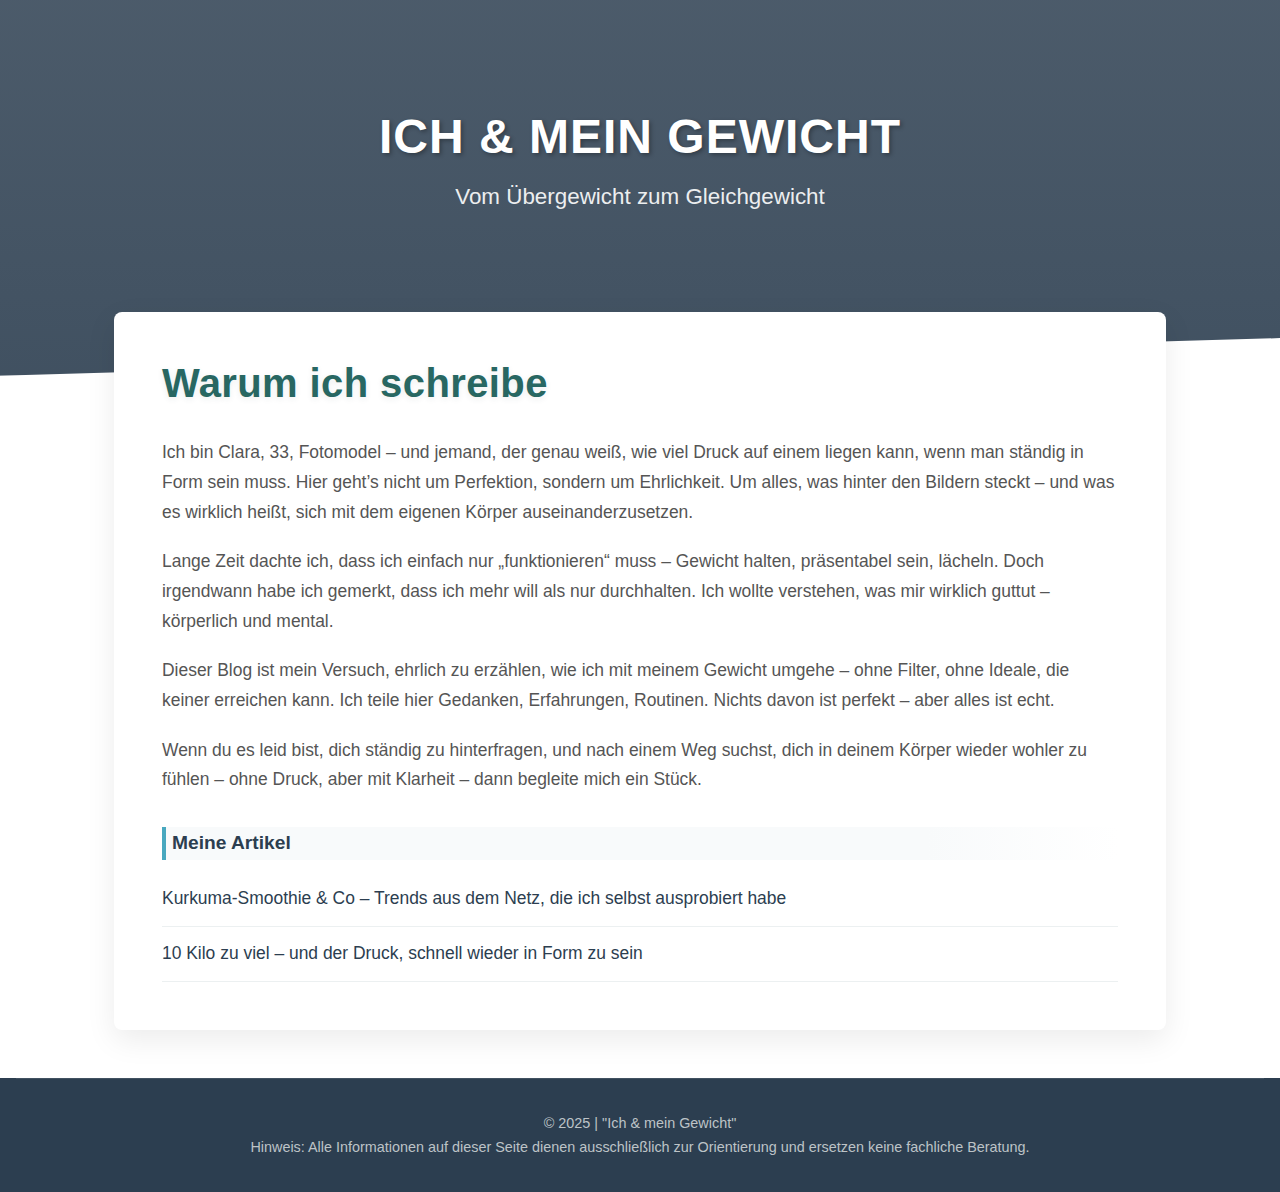
<file: index.html>
<!DOCTYPE html>
<html lang="de">
<head>
    <meta charset="UTF-8">
    <meta name="viewport" content="width=device-width, initial-scale=1.0">
	<meta name="robots" content="index, follow">
    <title>Ich & mein Gewicht | Vom Übergewicht zum Gleichgewicht</title>
    <meta name="description" content="Ich & mein Gewicht – ein ehrlicher Blog über nachhaltiges Abnehmen, echte Erfahrungen und kleine Schritte zu mehr Leichtigkeit.">
	<meta name="theme-color" content="#E0F2F1">
	<link rel="icon" href="img/taille.png" type="image/x-icon">
<script type="application/ld+json">
{
  "@context": "https://schema.org",
  "@type": "Blog",
  "name": "Ich & mein Gewicht",
  "url": "https://gesund-abnehmen.github.io/ich-und-mein-gewicht/index.html",
  "description": "Ich & mein Gewicht – ein ehrlicher Blog über nachhaltiges Abnehmen, echte Erfahrungen und kleine Schritte zu mehr Leichtigkeit.",
  "publisher": {
    "@type": "Person",
    "name": "Clara Vogel"
  }
}
</script>

    <link rel="stylesheet" href="style.css">
</head>
<body>
    <!-- Header -->
    <header>
        <div class="header-content">
            <span class="blog-title">Ich & mein Gewicht</span>
            <p class="blog-slogan">Vom Übergewicht zum Gleichgewicht</p>
        </div>
    </header>
    
    <!-- Main Content -->
    <div class="main-container">
        <div class="content-card">
    <h1>Warum ich schreibe</h1>

<p class="intro-text">
    Ich bin Clara, 33, Fotomodel – und jemand, der genau weiß, wie viel Druck auf einem liegen kann, wenn man ständig in Form sein muss. Hier geht’s nicht um Perfektion, sondern um Ehrlichkeit. Um alles, was hinter den Bildern steckt – und was es wirklich heißt, sich mit dem eigenen Körper auseinanderzusetzen.
</p>


    <p class="intro-text">
        Lange Zeit dachte ich, dass ich einfach nur „funktionieren“ muss – Gewicht halten, präsentabel sein, lächeln. Doch irgendwann habe ich gemerkt, dass ich mehr will als nur durchhalten. Ich wollte verstehen, was mir wirklich guttut – körperlich und mental.
    </p>

    <p class="intro-text">
        Dieser Blog ist mein Versuch, ehrlich zu erzählen, wie ich mit meinem Gewicht umgehe – ohne Filter, ohne Ideale, die keiner erreichen kann. Ich teile hier Gedanken, Erfahrungen, Routinen. Nichts davon ist perfekt – aber alles ist echt.
    </p>

<p class="intro-text">
    Wenn du es leid bist, dich ständig zu hinterfragen, und nach einem Weg suchst, dich in deinem Körper wieder wohler zu fühlen – ohne Druck, aber mit Klarheit – dann begleite mich ein Stück.
</p>

            
             
            <div class="articles-section" id="articles">
                <h3>Meine Artikel</h3>
                <ul class="article-list">
                    <li class="article-item">
                        <a href="kurkuma-smoothie-abnehmen-tipps.html" class="article-link">
                            <span class="article-title">Kurkuma-Smoothie & Co – Trends aus dem Netz, die ich selbst ausprobiert habe</span>
                        </a>
                    </li>
                    <li class="article-item">
                        <a href="nachhaltig-abnehmen-ohne-jojo.html" class="article-link">
                            <span class="article-title">10 Kilo zu viel – und der Druck, schnell wieder in Form zu sein</span>
                        </a>
                    </li>
                    <!--<li class="article-item">
                        <a href="#" class="article-link">
                            <span class="article-title">Kraftübungen für Einsteiger: Mehr Muskel, weniger Fett</span>
                        </a>
                    </li>
                    <li class="article-item">
                        <a href="#" class="article-link">
                            <span class="article-title">Kopfsache: Gewohnheiten ändern leicht gemacht</span>
                        </a>
                    </li>
                    <li class="article-item">
                        <a href="#" class="article-link">
                            <span class="article-title">Vitamine & Mineralstoffe: Kleine Helfer, große Wirkung</span>
                        </a>
                    </li>-->
                </ul>
            </div>
        </div>
    </div>
    
    <!-- Footer -->
    <footer>
	        <!--<div class="footer-container">
            <div class="footer-column">
                <h3>Newsletter</h3>
                <p>Bleiben Sie auf dem Laufenden mit unseren neuesten Forschungsergebnissen und Tipps.</p>
                <form class="newsletter-form">
                    <input type="email" placeholder="Ihre E-Mail" class="newsletter-input" required>
                    <button type="submit" class="newsletter-button">→</button>
                </form>
            </div>
        </div>-->
        <div class="copyright">
            &copy; 2025 | "Ich & mein Gewicht" 
			<p>Hinweis: Alle Informationen auf dieser Seite dienen ausschließlich zur Orientierung und ersetzen keine fachliche Beratung.</p>
        </div>
    </footer>
</body>
</html>
</file>
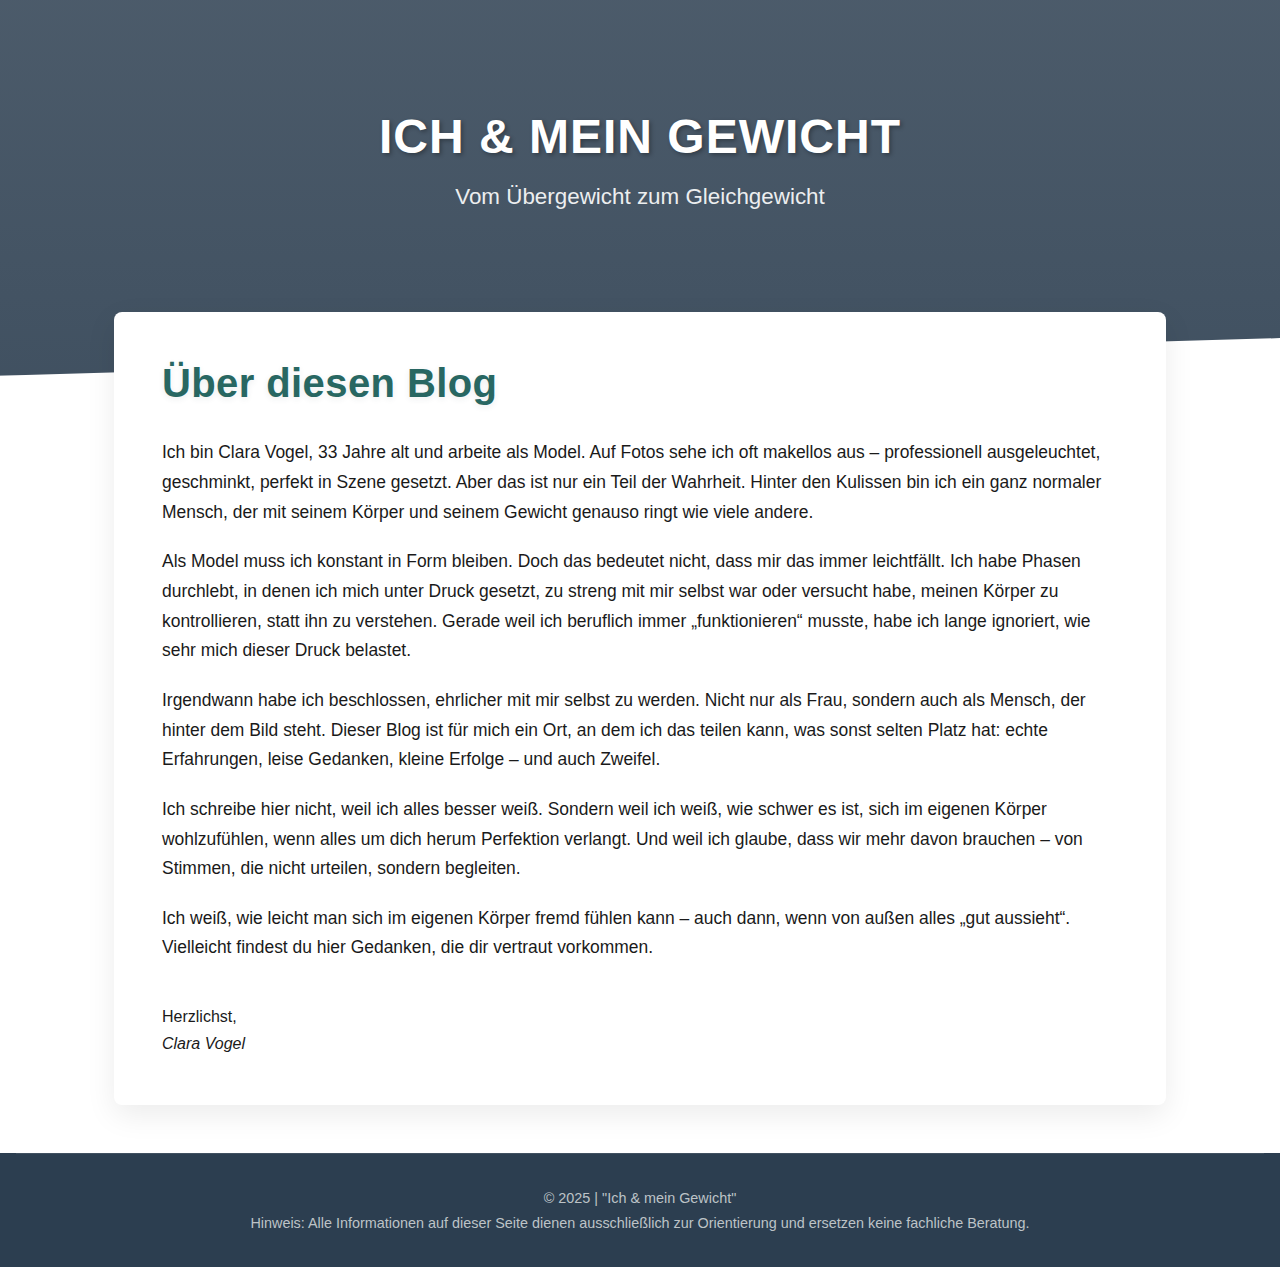
<file: wer-schreibt-und-warum.html>
<!DOCTYPE html>
<html lang="de">
<head>
    <meta charset="UTF-8">
    <meta name="viewport" content="width=device-width, initial-scale=1.0">
	<meta name="robots" content="index, follow">
    <title>Ich & mein Gewicht | Vom Übergewicht zum Gleichgewicht</title>
    <meta name="description" content="Ich & mein Gewicht – ein ehrlicher Blog über nachhaltiges Abnehmen, echte Erfahrungen und kleine Schritte zu mehr Leichtigkeit.">
	<meta name="theme-color" content="#E0F2F1">
	<link rel="icon" href="favicon.ico" type="image/x-icon">
<script type="application/ld+json">
{
  "@context": "https://schema.org",
  "@type": "BlogPosting",
  "headline": "Über diesen Blog",
  "description": "Ich bin Clara Vogel, Model und ganz normaler Mensch. In diesem Blog teile ich echte Erfahrungen, kleine Erfolge und Zweifel rund ums Thema Gewicht und Körpergefühl.",
  "author": {
    "@type": "Person",
    "name": "Clara Vogel"
  },
  "datePublished": "2025-07-13",
  "mainEntityOfPage": {
    "@type": "WebPage",
    "@id": "https://gesund-abnehmen.github.io/ich-und-mein-gewicht/wer-schreibt-und-warum.html"
  },
  "publisher": {
    "@type": "Organization",
    "name": "Ich & mein Gewicht",
    "logo": {
      "@type": "ImageObject",
      "url": "https://gesund-abnehmen.github.io/ich-und-mein-gewicht/img/taille.png"
    }
  }
}
</script>

    <link rel="stylesheet" href="style.css">
</head>
<body>
    <!-- Header -->
    <header>
        <div class="header-content">
            <span class="blog-title">Ich & mein Gewicht</span>
            <p class="blog-slogan">Vom Übergewicht zum Gleichgewicht</p>
        </div>
    </header>
    
    <!-- Main Content -->
    <div class="main-container">
<div class="content-card">
  <h1>Über diesen Blog</h1>

  <p>
    Ich bin Clara Vogel, 33 Jahre alt und arbeite als Model. Auf Fotos sehe ich oft makellos aus – professionell ausgeleuchtet, geschminkt, perfekt in Szene gesetzt. Aber das ist nur ein Teil der Wahrheit. Hinter den Kulissen bin ich ein ganz normaler Mensch, der mit seinem Körper und seinem Gewicht genauso ringt wie viele andere.
  </p>

  <p>
    Als Model muss ich konstant in Form bleiben. Doch das bedeutet nicht, dass mir das immer leichtfällt. Ich habe Phasen durchlebt, in denen ich mich unter Druck gesetzt, zu streng mit mir selbst war oder versucht habe, meinen Körper zu kontrollieren, statt ihn zu verstehen. Gerade weil ich beruflich immer „funktionieren“ musste, habe ich lange ignoriert, wie sehr mich dieser Druck belastet.
  </p>

  <p>
    Irgendwann habe ich beschlossen, ehrlicher mit mir selbst zu werden. Nicht nur als Frau, sondern auch als Mensch, der hinter dem Bild steht. Dieser Blog ist für mich ein Ort, an dem ich das teilen kann, was sonst selten Platz hat: echte Erfahrungen, leise Gedanken, kleine Erfolge – und auch Zweifel.
  </p>

  <p>
    Ich schreibe hier nicht, weil ich alles besser weiß. Sondern weil ich weiß, wie schwer es ist, sich im eigenen Körper wohlzufühlen, wenn alles um dich herum Perfektion verlangt. Und weil ich glaube, dass wir mehr davon brauchen – von Stimmen, die nicht urteilen, sondern begleiten.
  </p>

  <p>
    Ich weiß, wie leicht man sich im eigenen Körper fremd fühlen kann – auch dann, wenn von außen alles „gut aussieht“. Vielleicht findest du hier Gedanken, die dir vertraut vorkommen.
  </p>

  <div style="margin-top:2.5rem; font-weight: 500;">
    Herzlichst,<br>
    <span style="font-style: italic;">Clara Vogel</span>
</div>
</div>
    </div>
	
    
    <!-- Footer -->
    <footer>
        <div class="copyright">
            &copy; 2025 | "Ich & mein Gewicht" 
			<p>Hinweis: Alle Informationen auf dieser Seite dienen ausschließlich zur Orientierung und ersetzen keine fachliche Beratung.</p>
        </div>
    </footer>
</body>
</html>
</file>
<file: style.css>
:root {
  --primary: #2c3e50;
  --secondary: #e74c3c;
  --accent: #3498db;
  --light: #ecf0f1;
  --dark: #1a1a1a;
}

/* Reset */
* {
  margin: 0;
  padding: 0;
  box-sizing: border-box;
}

body {
  font-family: 'Montserrat', 'Helvetica Neue', Arial, sans-serif;
  line-height: 1.7;
  color: var(--dark);
  background-color: #fff;
  overflow-x: hidden;
}

/* Header */
header {
  background: linear-gradient(rgba(44, 62, 80, 0.85), rgba(44, 62, 80, 0.9)),
              url('https://images.unsplash.com/photo-1497250681960-ef046c08a56e?ixlib=rb-1.2.1&auto=format&fit=crop&w=1350&q=80');
  background-size: cover;
  background-position: center;
  color: white;
  text-align: center;
  padding: 6rem 1rem 8rem;
  position: relative;
  clip-path: polygon(0 0, 100% 0, 100% 90%, 0 100%);
}

.header-content {
  max-width: 800px;
  margin: 0 auto;
  position: relative;
  z-index: 2;
}

.blog-title {
  font-size: 3rem;
  font-weight: 800;
  margin-bottom: 1rem;
  text-transform: uppercase;
  letter-spacing: 1px;
  text-shadow: 2px 2px 4px rgba(0,0,0,0.3);
}

.blog-slogan {
  font-size: 1.4rem;
  font-weight: 300;
  max-width: 700px;
  margin: 0 auto 2rem;
  opacity: 0.9;
}

/* Main Content */
.main-container {
  max-width: 1100px;
  margin: -4rem auto 0;
  padding: 0 1.5rem;
  position: relative;
}

.content-card {
  background: white;
  border-radius: 8px;
  box-shadow: 0 10px 30px rgba(0,0,0,0.08);
  padding: 3rem;
  margin-bottom: 3rem;
}

.content-card h1 {
  font-size: 2.5rem;
  font-weight: 800;
  color: #286762;
  margin-bottom: 2rem;
  letter-spacing: 0.01em;
  line-height: 1.17;
  text-shadow: 0 2px 6px rgba(44,62,80,0.09);
}

.content-card h2 {
  color: var(--primary);
  font-size: 1.45rem;
  font-weight: 600;
  margin-top: 2.6rem;
  margin-bottom: 1.2rem;
  letter-spacing: 0.01em;
  line-height: 1.21;
  border-left: 4px solid #298c7e;
  padding-left: 12px;
  background: linear-gradient(90deg, #ecf0f1 80%, transparent 100%);
}

.content-card h3 {
  color: var(--primary);
  font-size: 1.2rem;
  font-weight: 600;
  margin-top: 2rem;
  margin-bottom: 0.8rem;
  padding-left: 6px;
  border-left: 4px solid #48a8bf;
  background: linear-gradient(90deg, #f8fafb 80%, transparent 100%);
}

.content-card p,
.content-card ul,
.content-card ol {
  margin-bottom: 1.25rem;
  font-size: 1.09rem;
}

.content-card p + h2,
.content-card ul + h2,
.content-card p + ul,
.content-card ul + p,
.content-card h2 + p,
.content-card h2 + ul,
.content-card ul + ul {
  margin-top: 1.15rem;
}

.content-card ul,
.content-card ol {
  padding-left: 1.35rem;
  margin-top: -0.4rem;
  margin-bottom: 1.4rem;
}

.content-card ul {
  list-style-type: disc;
}

.content-card ol {
  list-style-type: decimal;
}

.content-card ul li,
.content-card ol li {
  margin-bottom: 0.45rem;
  font-size: 1.09rem;
  line-height: 1.7;
  color: #444;
  padding-left: 0.1rem;
}

.content-card ul li:last-child,
.content-card ol li:last-child {
  margin-bottom: 0;
}

.content-card a[href^="mailto:"] {
  color: #399576;
  font-weight: 600;
  text-decoration: underline dotted;
  transition: color 0.2s;
}

.content-card a[href^="mailto:"]:hover {
  color: #676767;
}

.intro-text {
  font-size: 1.1rem;
  margin-bottom: 1.5rem;
  color: #555;
}

/* ——————————————————————————————
   Вертикальный список «Meine Artikel» 
   (одна ссылка = одна строка)
   —————————————————————————————— */
.article-list {
  list-style: none;
  margin: 2rem 0;
  padding: 0;
}

.article-list li {
  border-bottom: 1px solid var(--light);
}

.article-list li + li {
  margin-top: 0.5rem;
}

.article-list a {
  display: block;
  position: relative;
  padding: 0.75rem 0;
  color: var(--primary);
  text-decoration: none;
  transition: color 0.3s ease;
}

/* Растущая линия-подчёркивание */
.article-list a::before {
  content: '';
  position: absolute;
  bottom: 0;
  left: 0;
  height: 1px;
  width: 0;
  background: #48a8bf;
  transition: width 0.7s ease;
}

.article-list a:hover {
  color: #48a8bf;
}

.article-list a:hover::before {
  width: 100%;
}

/* Responsive */
@media (max-width: 768px) {
  header {
    padding: 4rem 1rem 6rem;
    clip-path: polygon(0 0, 100% 0, 100% 95%, 0 100%);
  }

  .blog-title {
    font-size: 2.2rem;
  }

  .blog-slogan {
    font-size: 1.1rem;
  }

  .main-container {
    padding: 0 0.5rem;
  }

  .content-card {
    padding: 2rem 1rem;
  }

  .content-card h1 {
    font-size: 1.6rem;
    margin-bottom: 1.3rem;
  }

  .content-card h2 {
    font-size: 1.2rem;
    margin-top: 1.7rem;
    margin-bottom: 0.7rem;
    padding-left: 8px;
  }

  .content-card p,
  .content-card ul,
  .content-card ol {
    font-size: 0.98rem;
  }

  .content-card ul,
  .content-card ol {
    padding-left: 1.1rem;
    margin-bottom: 1.1rem;
  }
}

footer {
  background-color: var(--primary);
  color: white;
  padding: 0 1rem 2rem;
}

.copyright {
  text-align: center;
  margin-top: 3rem;
  padding-top: 2rem;
  border-top: 1px solid rgba(255,255,255,0.1);
  color: #bdc3c7;
  font-size: 0.9rem;
}



.article-list {
  list-style-type: none !important;     /* no bullets */
  margin: 0 !important;                 /* no default margins */
  padding: 0 !important;                /* no default padding */
}


.article-list li {
  margin: 0 !important;
  padding: 0 !important;
}


.article-list li::marker {
  content: none !important;
  display: none !important;
}


.article-list,
.article-list ul,
.article-list ol {
  padding-inline-start: 0 !important;
  margin-inline-start: 0 !important;
}

.image-with-caption {
  display: inline-block;
  text-align: center;
  margin: 1rem 0;
}

.image-with-caption img {
  display: block;
  max-width: 100%;
  height: auto;
  border-radius: 4px;
}

.image-with-caption figcaption {
  margin-top: 0.5rem;
  font-size: 0.875rem;
  color: var(--dark);
  opacity: 0.8;
}
</file>
